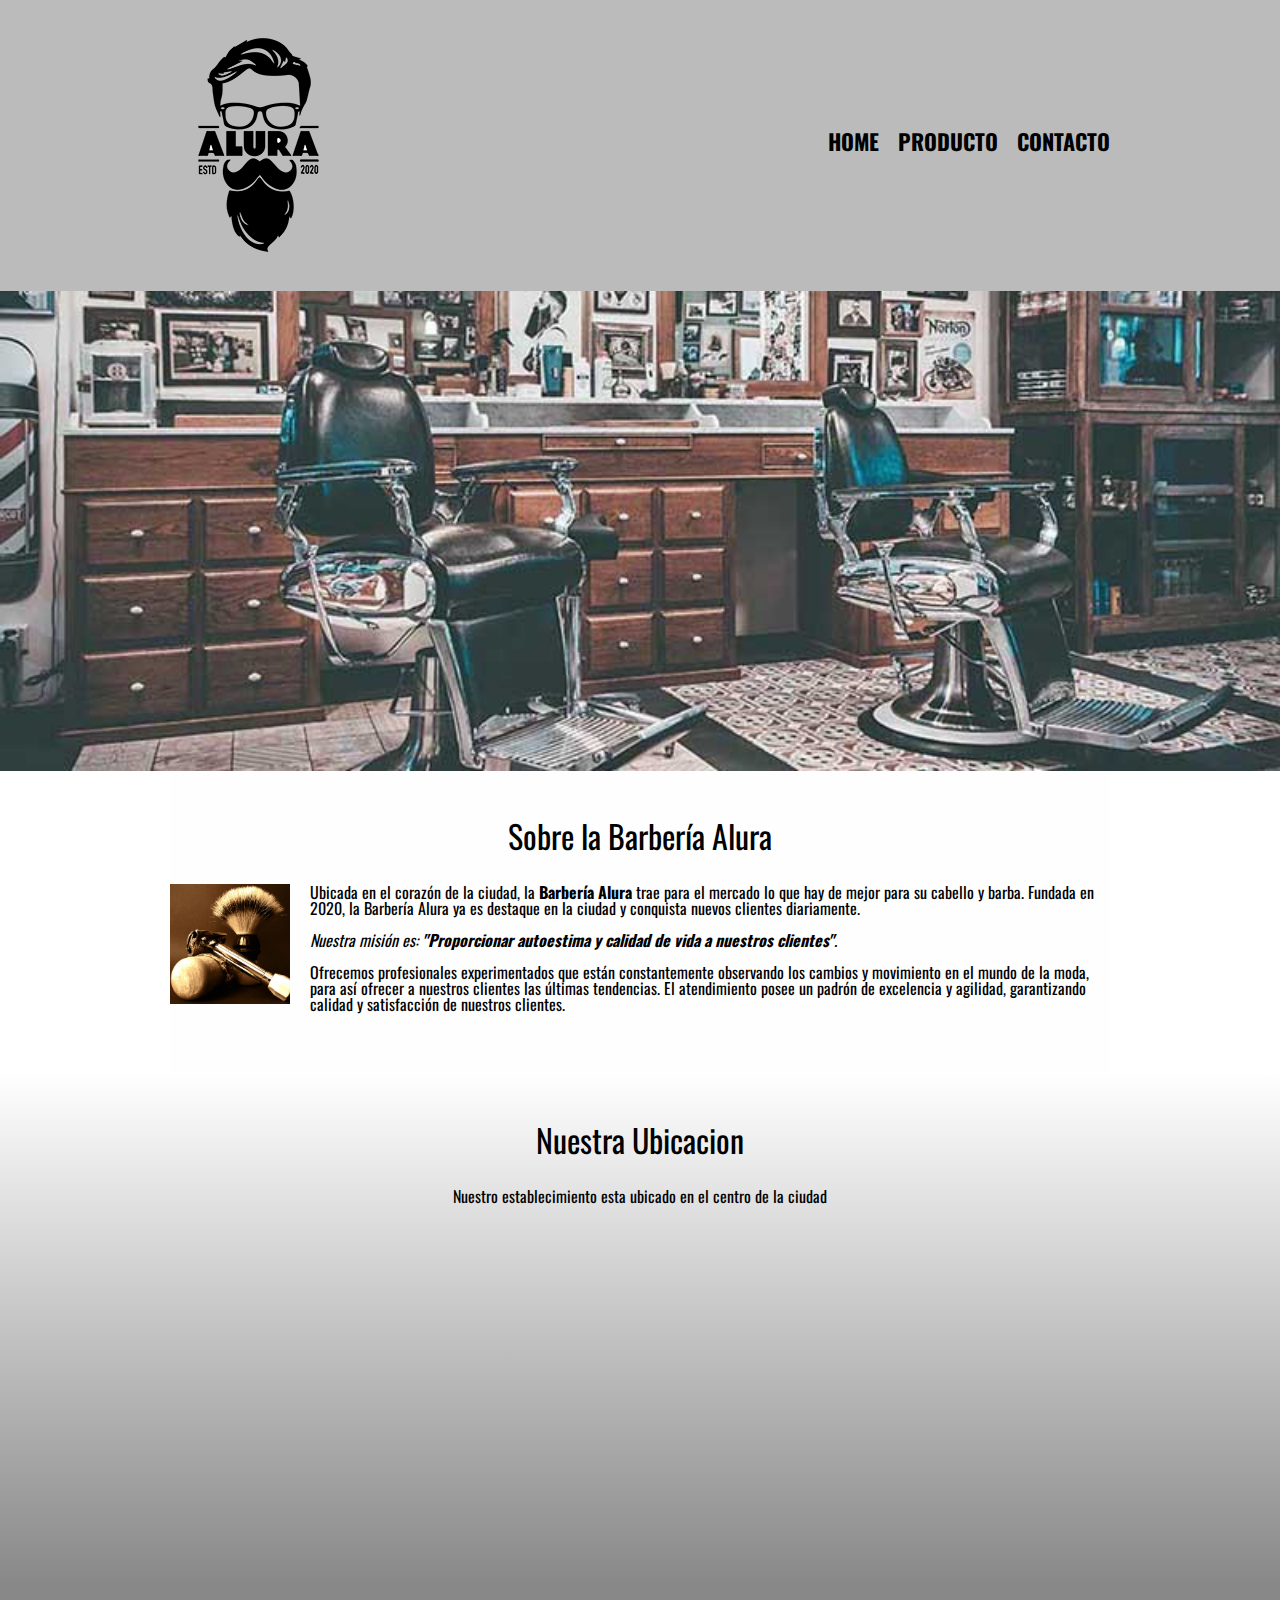
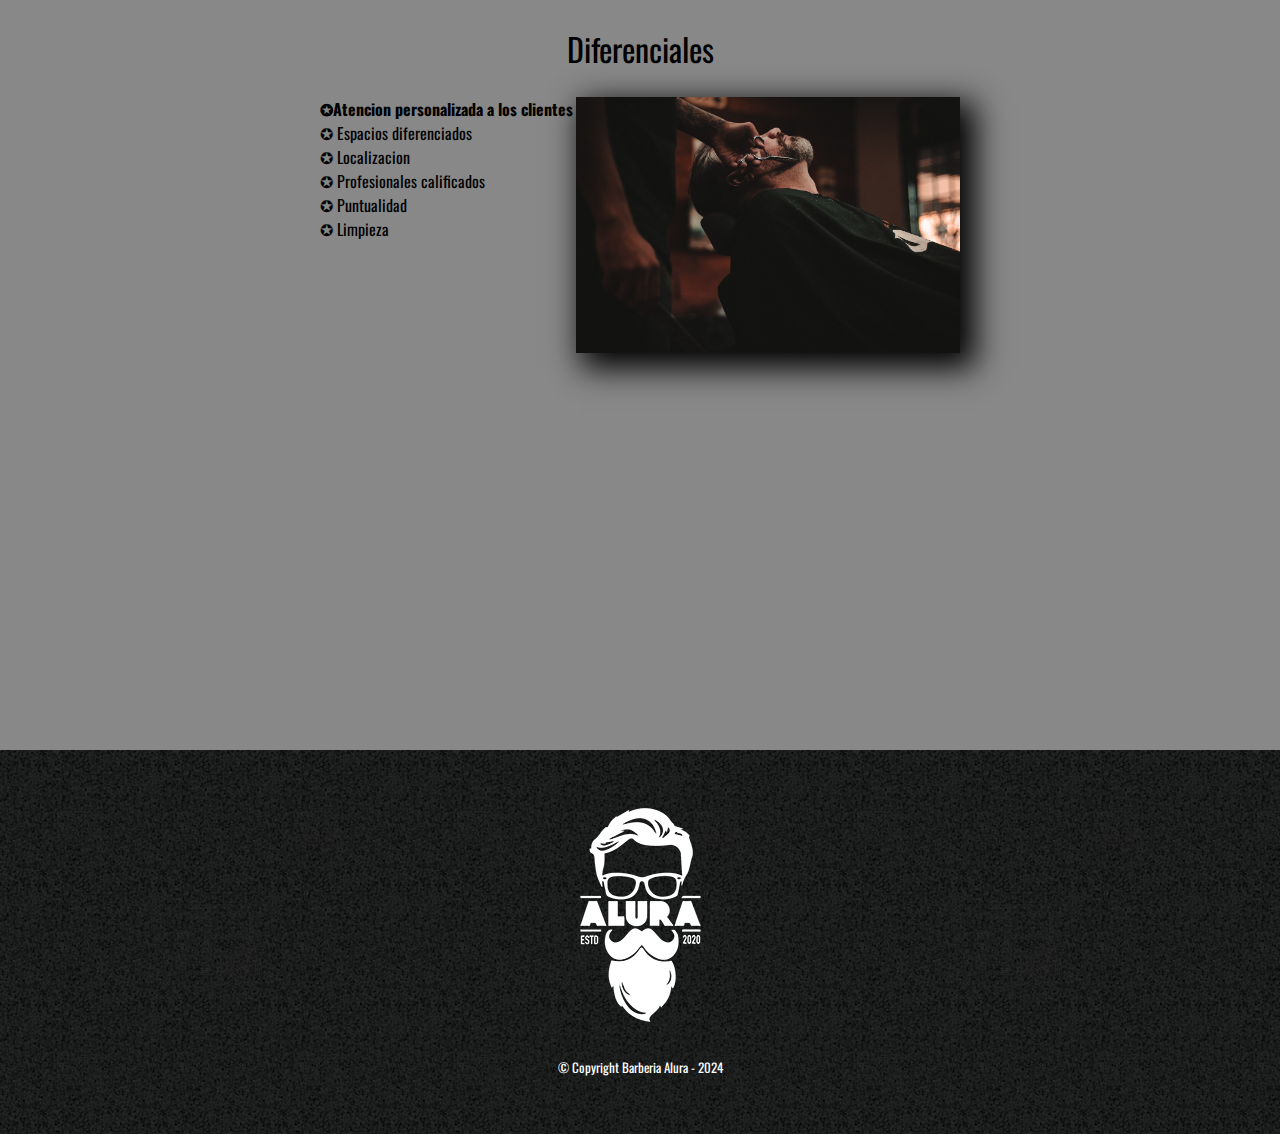
<file: Pagina web Barberia/index.html>
<!DOCTYPE html>

<html lang="es">
    
    <head>

        <meta charset="UTF-8"> 
        <meta name="viewport" content="width=device-width">
        <title>Barbería Alura</title>
        <link rel="stylesheet"href="reset.css">        
        <link rel="stylesheet" href="style.css">
        <link href="https://fonts.googleapis.com/css2?family=Oswald:wght@200..700&display=swap" rel="stylesheet">
    
    </head>
    <header>
        <div class="caja">
            <h1><img src="imagenes/logo.png"></h1>
            <nav>
                <ul>
                    <li><a href="index.html">Home</a></li>
                    <li><a href="productos.html">Producto</a></li>
                    <li><a href="contacto.html">Contacto</a></li>
                </ul>
            </nav>
        </div>
    </header>
    <body>

        <img class="banner" src="banner/banner.jpg">

        <main>
            <section class="principal">
                <h2 class= "titulo-principal">Sobre la Barbería Alura</h2>

                <img class="utensilios" src="imagenes/utensilios.jpg" alt="imagen de utensilios">
    
                <p>Ubicada en el corazón de la ciudad, la <strong>Barbería Alura</strong> trae para el mercado lo que hay de mejor para su cabello y barba. Fundada en 2020, la Barbería Alura ya es destaque en la ciudad y conquista nuevos clientes diariamente.</p>
        
                <p id="mision"><em>Nuestra misión es: <strong>"Proporcionar autoestima y calidad de vida a nuestros clientes"</strong>.</em></p>
        
                <p>Ofrecemos profesionales experimentados que están constantemente observando los cambios y movimiento en el mundo de la moda, para así ofrecer a nuestros clientes las últimas tendencias. El atendimiento posee un padrón de excelencia y agilidad, garantizando calidad y satisfacción de nuestros clientes.</p> 
    
            </section>
            <section class="mapa">
                <h3 class="titulo-principal">Nuestra Ubicacion</h3>
                <p>Nuestro establecimiento esta ubicado en el centro de la ciudad</p>

                <div class="mapa-contenido">
                    <iframe src="https://www.google.com/maps/embed?pb=!1m23!1m12!1m3!1d12259.495251195263!2d-76.99886635311252!3d39.80982223938885!2m3!1f0!2f0!3f0!3m2!1i1024!2i768!4f13.1!4m8!3e3!4m0!4m5!1s0x89c85a3f21c4fd13%3A0x1ea8655d50e1730a!2sDiversified%2C%2016%20Baltimore%20St%2C%20Hanover%2C%20PA%2017331!3m2!1d39.800074099999996!2d-76.9826089!5e0!3m2!1ses-419!2sus!4v1708283489268!5m2!1ses-419!2sus" width="100%" height="300" style="border:0;" allowfullscreen="" loading="lazy" referrerpolicy="no-referrer-when-downgrade"></iframe>
                </div>
                

            </section>
    
            <section class="diferenciales">

                <h3 class="titulo-principal">Diferenciales</h3>

                <div class="contenido-diferenciales">
                    <ul class="lista-diferenciales"> 
                        <li class="items">Atencion personalizada a los clientes</li> 
                        <li class="items"> Espacios diferenciados</li>
                        <li class="items"> Localizacion</li>
                        <li class="items"> Profesionales calificados</li>
                        <li class="items"> Puntualidad</li>
                        <li class="items"> Limpieza</li>

                    </ul><img src="diferenciales/diferenciales.jpg" class="imagen-diferenciales">
                </div>
     

                <div class="video">
                    <iframe width="100%" height="315" src="https://www.youtube.com/embed/8pWtdanVz3I?si=jM0FeO3rtuOFc9IU" title="YouTube video player" frameborder="0" allow="accelerometer; autoplay; clipboard-write; encrypted-media; gyroscope; picture-in-picture; web-share" allowfullscreen></iframe>

                </div>
            
            
            </section>
            

        </main>
        
        <footer>
            <img src="imagenes/logo-blanco.png">
            <p class="copyright">&copy Copyright Barberia Alura - 2024</p>
        </footer>
 
    </body>
</html>
</file>
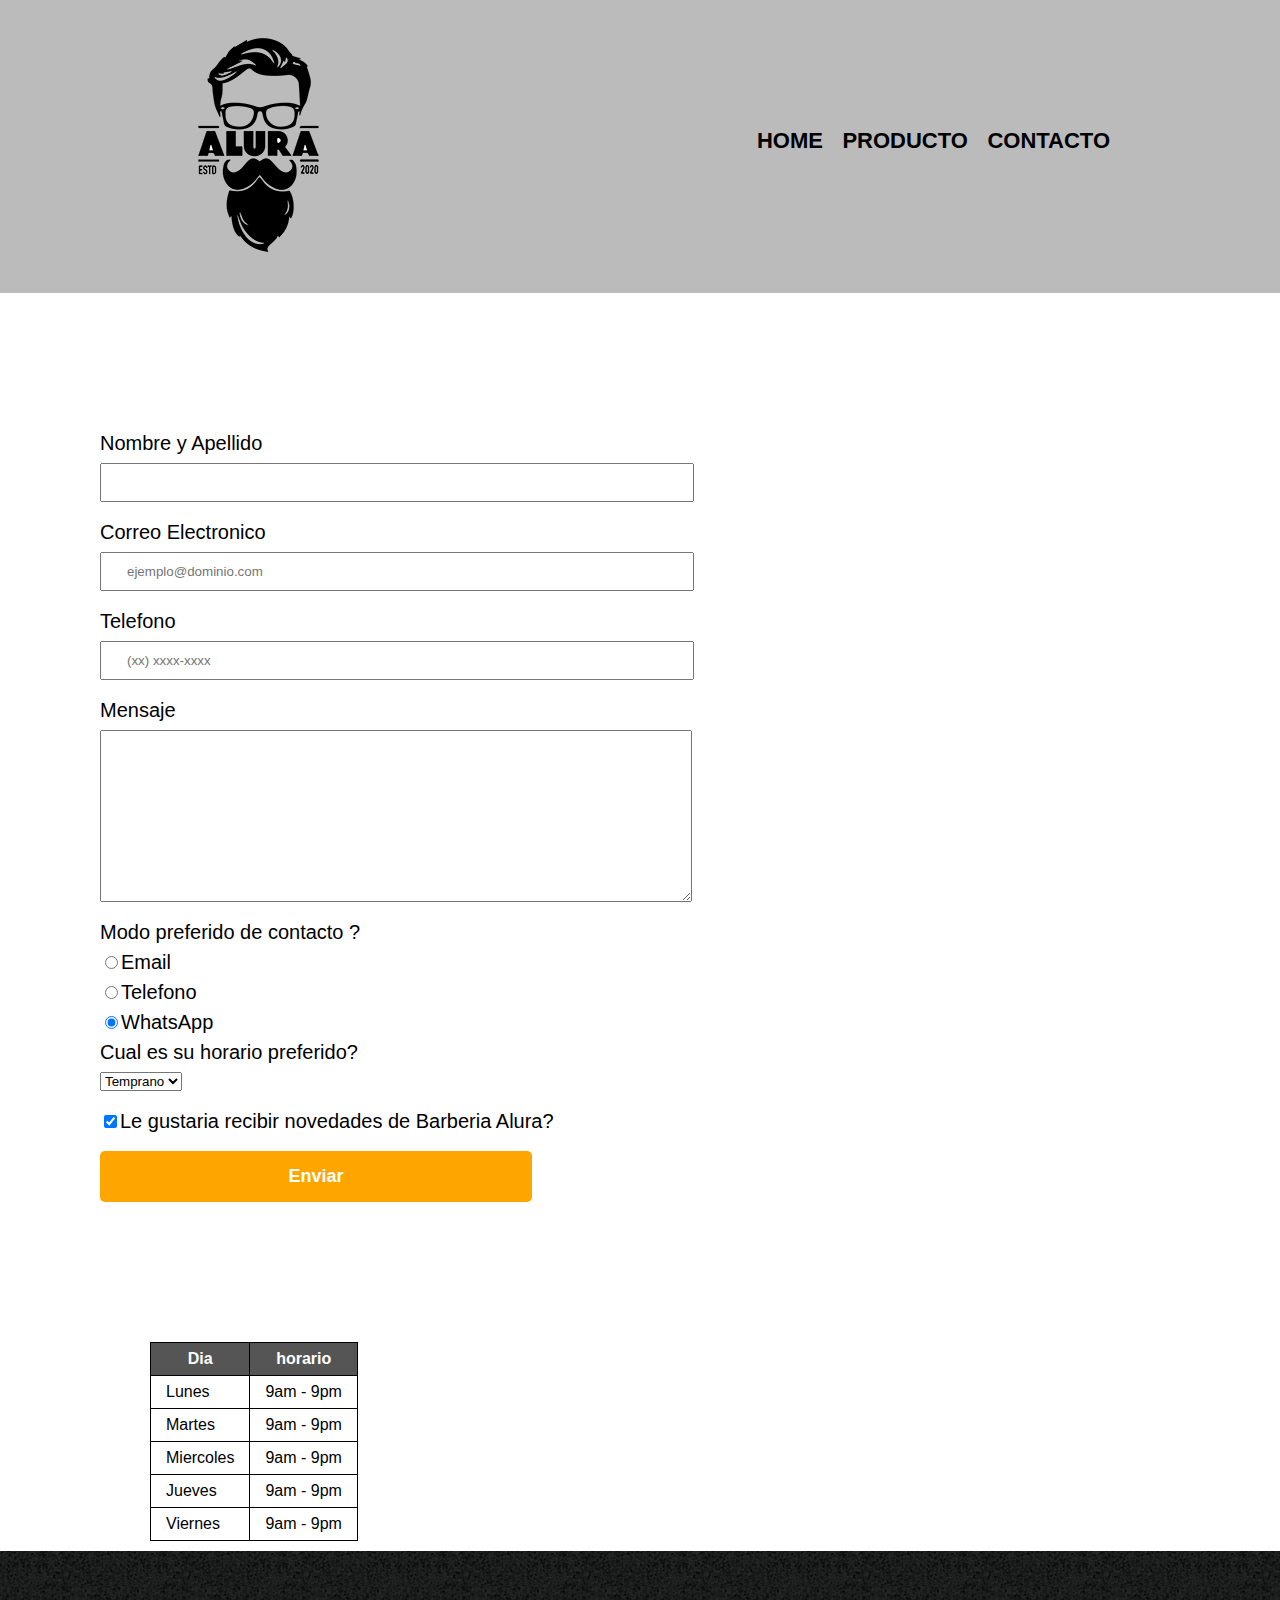
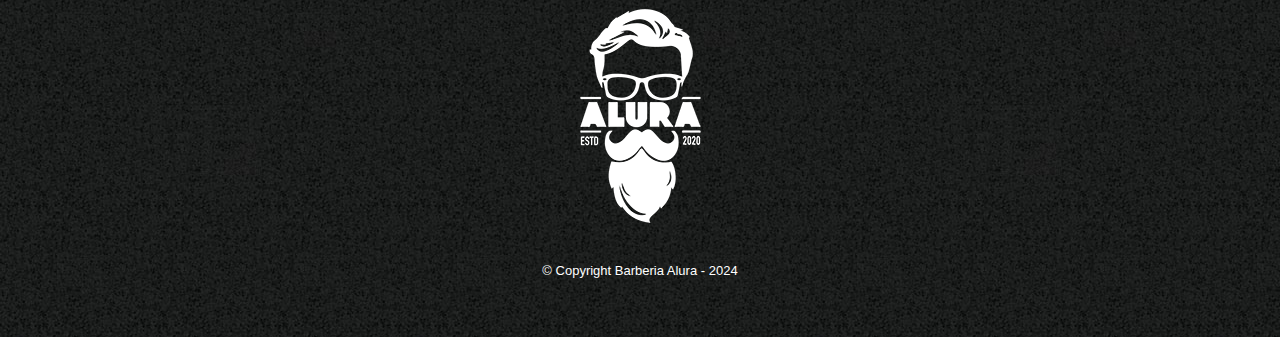
<file: Pagina web Barberia/contacto.html>
<!DOCTYPE html>

<html>
    <head>
        <meta charset="UTF-8">
        <title>Contacto - Barberia Alura</title>
        <link rel="stylesheet" href="reset.css">
        <link rel="stylesheet" href="style.css">
    </head>
    <body>
        <header>
            <div class="caja">
                <h1><img src="imagenes/logo.png" alt="Logo de la Barberia"></h1>
                <nav>
                    <ul>
                        <li><a href="index.html">Home</a></li>
                        <li><a href="productos.html">Producto</a></li>
                        <li><a href="contacto.html">Contacto</a></li>
                    </ul>
                </nav>
            </div>
        </header>
        <main>
            <form>
                <label for="nombreapellido">Nombre y Apellido</label>
                <input type="text" id="nombreapellido" class="input-padron" required> 

                <label for="correoelectronico">Correo Electronico</label>
                <input type="email" id="correoelectronico" class="input-padron" required placeholder="ejemplo@dominio.com">

                <label for="telefono">Telefono</label>
                <input type="tel" id="telefono" class="input-padron" required placeholder="(xx) xxxx-xxxx">

                <label for="mensaje">Mensaje</label>
                <textarea cols="70" rows="10" id="mensaje" class="input-padron" required></textarea>

                <fieldset>
                    <legend class="test" id="test">Modo preferido de contacto ? </legend>

                    <label for="radio-email"><input type="radio" name="contacto" value="email" id="radio-email">Email</label>
                    
                    <label for="radio-telefono"><input type="radio" name="contacto" value="telefono" id="radio-telefono">Telefono</label>
    
                    <label for="radio-whatsapp"><input type="radio" name="contacto" value="whatsapp" id="radio-whatsapp" checked >WhatsApp</label>
                    
                </fieldset>

                </fieldset>                
                    <legend>Cual es su horario preferido?</legend>
                    <select>
                        <option>Temprano</option>
                        <option>Tarde</option>
                        <option>Noche</option>
                    </select>
                </fieldset>
  
                <label class="checkbox"><input type="checkbox" checked>Le gustaria recibir novedades de Barberia Alura?</label>

                <input type="submit" value="Enviar" class="enviar">

            </form>
            
            <table>
                <thead>
                <tr>
                    <th>Dia</td>
                    <th>horario</td>
                </tr>
            </thead>
            <tbody>
                <tr>
                    <td>Lunes</td>
                    <td> 9am - 9pm</td>
                </tr>
                <tr>
                    <td>Martes</td>
                    <td>9am - 9pm</td>
                </tr>
                <tr>
                    <td>Miercoles</td>
                    <td>9am - 9pm</td>
                </tr>
                <tr>
                    <td>Jueves</td>
                    <td>9am - 9pm</td>
                </tr>
                <tr>
                    <td>Viernes</td>
                    <td>9am - 9pm</td>
                </tr>
            </tbody>
                
                

            </table>
        </main>
        <footer>
            <img src="imagenes/logo-blanco.png" alt="Logo de la Barberia">
            <p class="copyright">&copy Copyright Barberia Alura - 2024</p>
        </footer>
    </body>
</html>
</file>
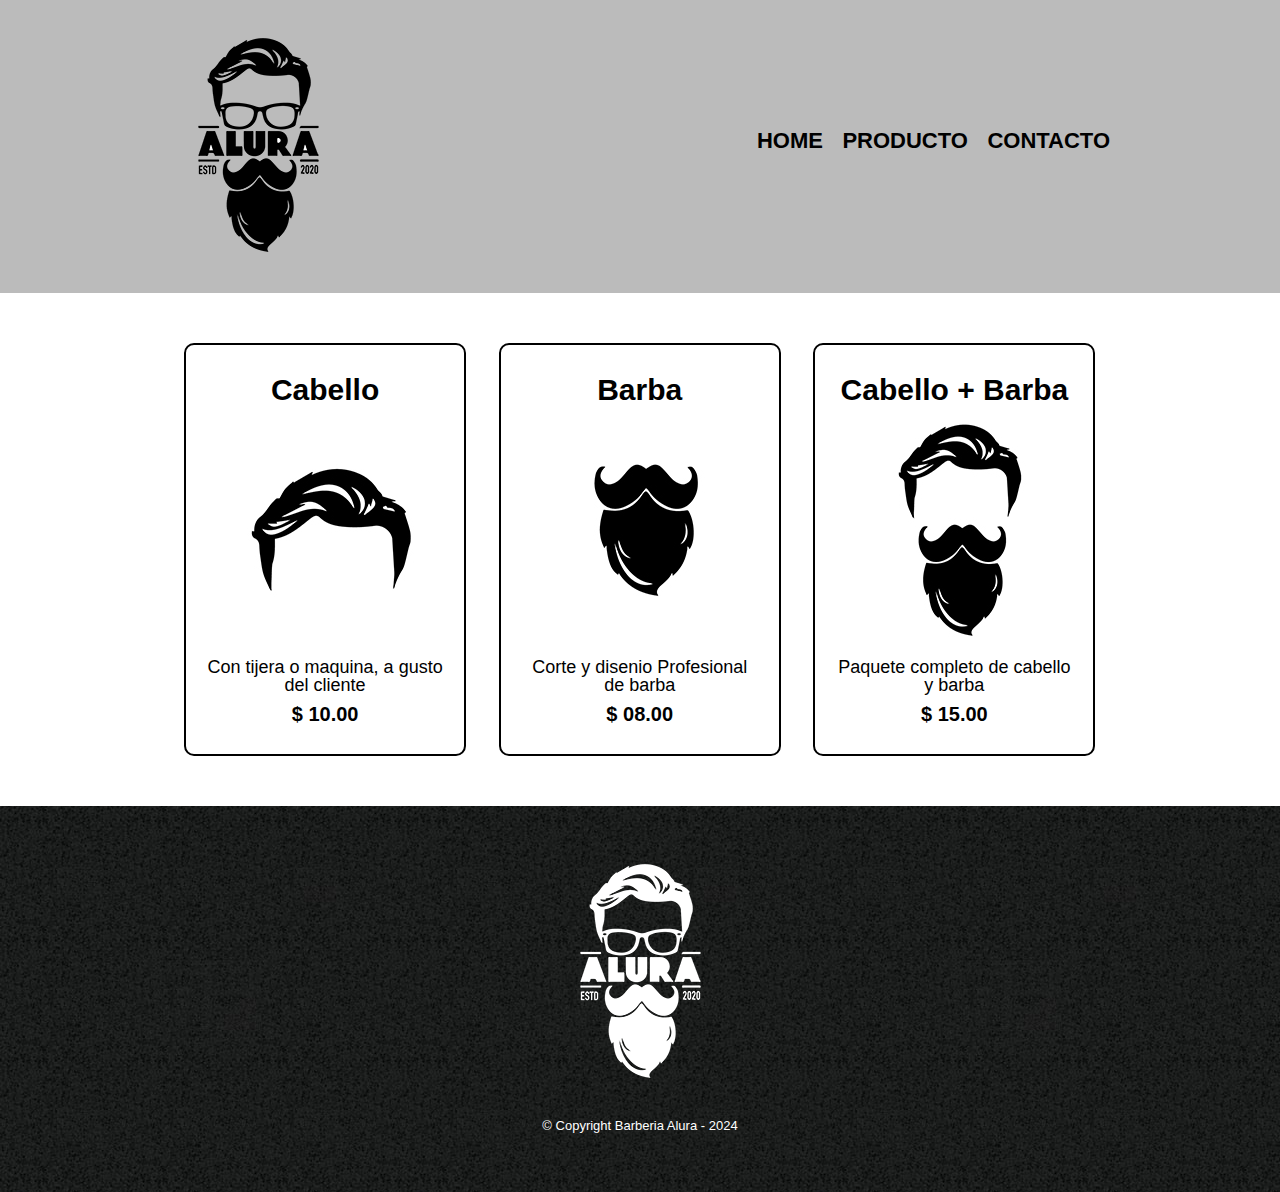
<file: Pagina web Barberia/productos.html>
<!DOCTYPE html>

<html>
    <head>
        <meta charset="UTF-8">
        <title>Productos - Barberia Alura</title>
        <link rel="stylesheet" href="reset.css">
        <link rel="stylesheet" href="style.css">
    </head>
    <body>
        <header>
            <div class="caja">
                <h1><img src="imagenes/logo.png"></h1>
                <nav>
                    <ul>
                        <li><a href="index.html">Home</a></li>
                        <li><a href="productos.html">Producto</a></li>
                        <li><a href="contacto.html">Contacto</a></li>
                    </ul>
                </nav>
            </div>
        </header>

        <main>
            <ul class="productos">
                <li>
                    <h2>Cabello</h2>
                    <img src="imagenes/cabello.jpg">
                    <p class="producto-descripcion">Con tijera o maquina, a gusto del cliente</p>
                    <p class="producto-precio">$ 10.00</p>
                </li>
                <li>
                    <h2>Barba</h2>
                    <img src="imagenes/barba.jpg">
                    <p class="producto-descripcion">Corte y disenio Profesional de barba</p>
                    <p class="producto-precio">$ 08.00</p>
                </li>
                <li>
                    <h2>Cabello + Barba</h2>
                    <img src="imagenes/cabello+barba.jpg">
                    <p class="producto-descripcion">Paquete completo de cabello y barba</p>
                    <p class="producto-precio">$ 15.00</p>
                </li>
            </ul>
        </main>
        <footer>
            <img src="imagenes/logo-blanco.png">
            <p class="copyright">&copy Copyright Barberia Alura - 2024</p>
        </footer>
    </body>
</html>
</file>
<file: Pagina web Barberia/style.css>
body{
    font-family: "Oswald", sans-serif;
    font-optical-sizing: auto;
    font-weight: weight;
    font-style: normal;
    }


header{
    background-color: #bbbbbb;
    padding: 20px 0;
}

.caja{
    width: 940px;
    position: relative;
    margin: 0 auto;
}
nav{
    position: absolute;
    top: 110px;
    right: 0;
}
nav li{
    display: inline;
    margin: 0 0 0 15px;
}
nav a{
    text-transform: uppercase;
    color: black;
    font-weight: bold;
    font-size: 22px;
    text-decoration: none;
}
.productos{
    width: 940px;
    margin: 0 auto;
    padding: 50px;

}
.productos li{
    display: inline-block;
    text-align: center;
    width: 30%;
    vertical-align: top;
    margin: 0 1.5%;
    padding: 30px 20px;
    box-sizing: border-box;
    border: 2px solid #000000;
    border-radius: 10px;
}

.productos li:hover{
    border-color:#C78C19;
}

productos li:active {
    border-color: #088C19;    
}

.productos h2{
    font-size: 30px;
    font-weight: bold;
}

.productos li:hover h2{
    font-size: 33px;
}

.producto-descripcion{
    font-size: 18px;
}

.producto-precio{
    font-size: 20px;
    font-weight: bold;
    margin-top: 10px;
}

nav a:hover{
    color: #C78C19;
    text-decoration: underline;
}

footer{
    text-align: center;
    background:url(imagenes/bg.jpg);
    padding: 40px;
}
.copyright{
    color: #FFFFFF;
    font-size: 13px;
    margin: 20px;
}

form{
    margin: 40px 0;
    padding: 100px;
}
form label, form legend{
    display: block;
    font-size: 20px;
    margin: 0 0 10px;
}
.input-padron{
    display: block;
    margin: 0 0 20px;
    padding: 10px 25px;
    width: 50%;
}
.checkbox{
    margin: 20px 0;
}

.enviar{
    width: 40%;
    padding: 15px 0;
    font-size: 18px;
    font-weight: bold;
    color: white;
    background: orange;
    border: none;
    border-radius: 5px;
    transition: 1s all;
    cursor: pointer;

}

.enviar:hover{
    background: darkorange;
    transform: scale(1.20);
}

table{
    margin: 10px 150px;
    padding: 100px;
}
thead{
    background: #555555;
    color: white;
    font-weight: bold;
}

td,th{
    border: 1px solid #000000;
    padding: 8px 15px ;
}

/*Aqui inicia CSS para home*/

.banner{
    width: 100%;
}

.principal{
    padding: 3em 0;
    background: #FEFEFE;
    width: 940px;
    margin: 0 auto;
}

.titulo-principal{
    text-align: center;
    font-size: 2em;
    margin: 0 0 1em;
    clear: left;
}

.principal p{
    margin: 0 0 1em;

}

.principal strong{
    font-weight: bold;

}

.principal em{
    font-style: italic;
}

.utensilios{
    width: 120px;
    float: left;
    margin: 0 20px 20px 0;
}

.mapa{
    padding: 3em 0;
    background: linear-gradient(#FEFEFE,#888888);
}

.mapa p{
    margin: 0 0 2em;
    text-align: center;
}

.mapa-contenido{
    width: 940px;
    margin: 0 auto;
}
.diferenciales{
    padding: 3em 0;
    background: #888888;
}

.contenido-diferenciales{
    width: 640px;
    margin: 0 auto;
}

.lista-diferenciales{
    width: 40%;
    display: inline-block;
    vertical-align: top;
}

.items::before{
    content:"✪"
}

.items{
    line-height: 1.5;
}

.items:first-child{
font-weight: bold;
}

.imagen-diferenciales{
    width: 60%;
    box-shadow: 10px 10px 30px 5px #000000;
}
.video{
    width: 560px;
    margin: 1em auto;
}

@media screen and (max-width: 480px){
    h1{
        text-align: center;
    }
    nav{
        position: static;
    }
    .caja,.principal,.mapa-contenido,.contenido-diferenciales,.video{
        width: auto;
    }
    .lista-diferenciales,.imagen-diferenciales{
        width: 100%;
    }
}
</file>
